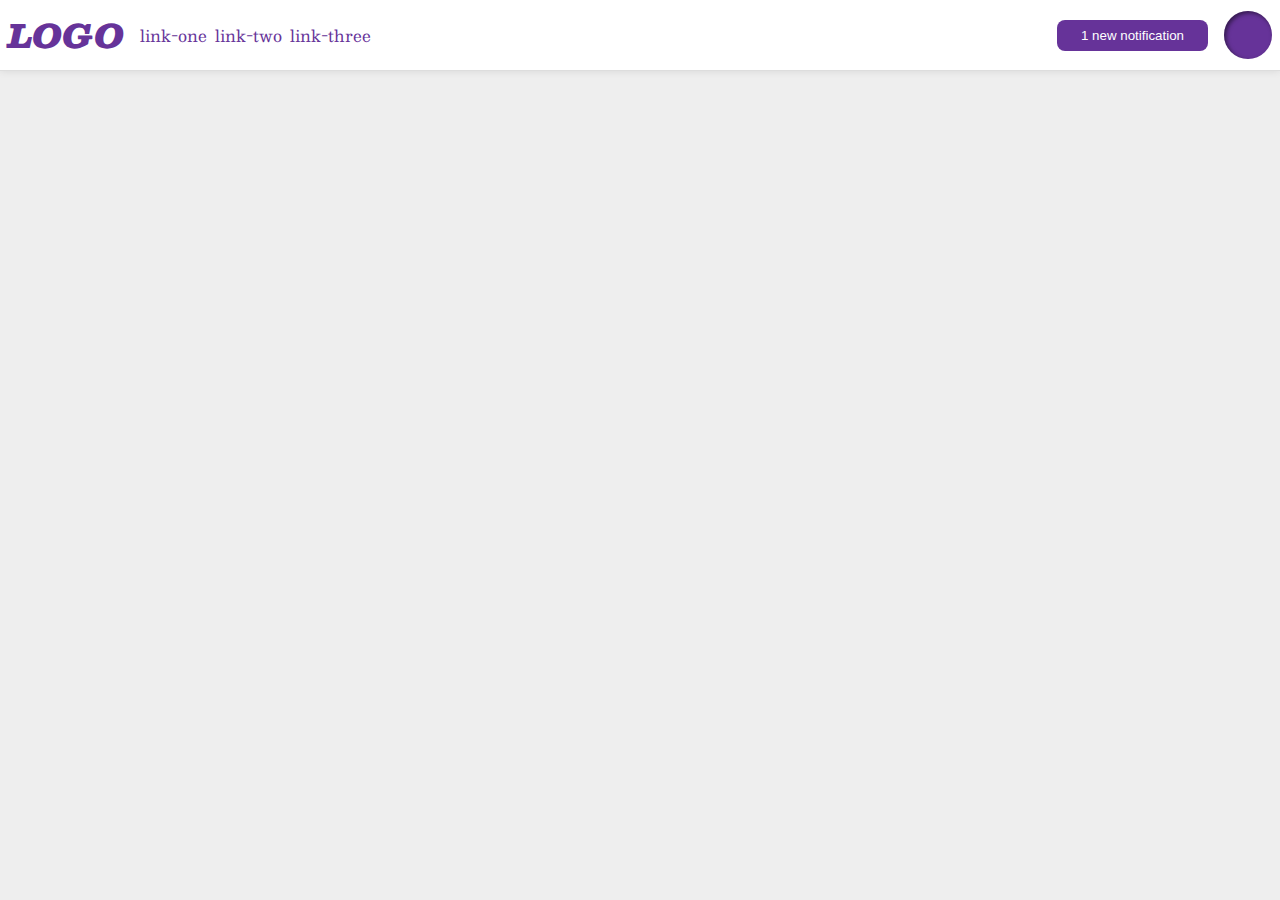
<file: foundations/flex/03-flex-header-2/index.html>
<!DOCTYPE html>
<html lang="en">
  <head>
    <meta charset="UTF-8">
    <meta http-equiv="X-UA-Compatible" content="IE=edge">
    <meta name="viewport" content="width=device-width, initial-scale=1.0">
    <title>Flex Header 2</title>
    <link rel="stylesheet" href="style.css">
  </head>
  <body>
    <div class="header">
      <div class="left">
        <div class="logo">
          LOGO
        </div>
        <ul class="links">
          <li><a href="https://google.com">link-one</a></li>
          <li><a href="https://google.com">link-two</a></li>
          <li><a href="https://google.com">link-three</a></li>
        </ul>
      </div>
      
      <div class="right">
        <button class="notifications">
          1 new notification
        </button>
      <div class="profile-image"></div>
      </div>
      
    </div>
  </body>
</html>
</file>
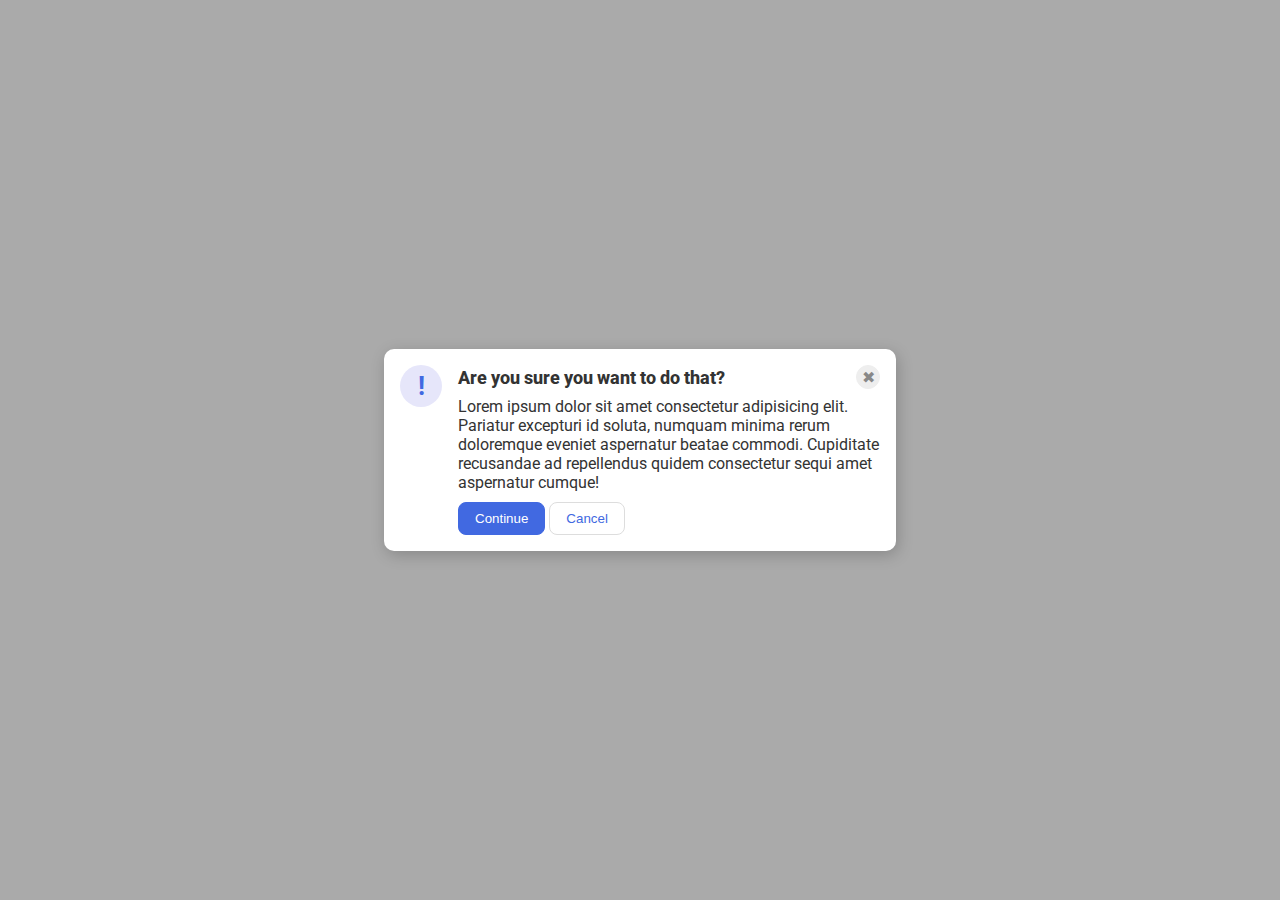
<file: foundations/flex/05-flex-modal/index.html>
<!DOCTYPE html>
<html lang="en">
  <head>
    <meta charset="UTF-8" />
    <meta http-equiv="X-UA-Compatible" content="IE=edge" />
    <meta name="viewport" content="width=device-width, initial-scale=1.0" />
    <link rel="stylesheet" href="style.css" />
    <title>Modal</title>
  </head>
  <body>
    <div class="modal">

      <div class="icon">!</div>

      <div class="container">

        <div class="header">Are you sure you want to do that?
          <button class="close-button">✖</button>
        </div>
        
        <div class="text">
          Lorem ipsum dolor sit amet consectetur adipisicing elit. Pariatur
          excepturi id soluta, numquam minima rerum doloremque eveniet aspernatur
          beatae commodi. Cupiditate recusandae ad repellendus quidem consectetur
          sequi amet aspernatur cumque!
        </div>

        <button class="continue">Continue</button>

        <button class="cancel">Cancel</button>

      </div>
      
    </div>
  </body>
</html>
</file>
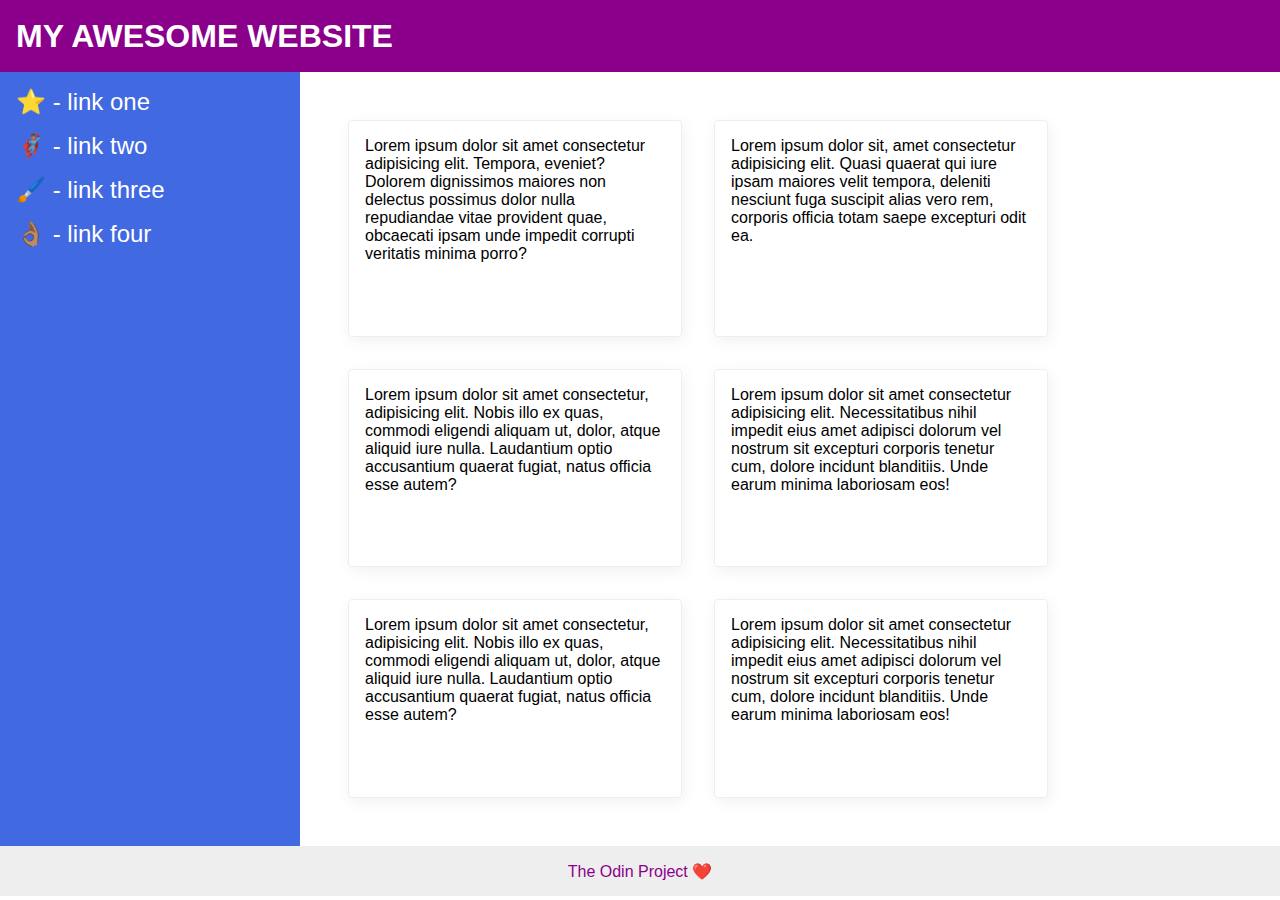
<file: foundations/flex/07-flex-layout-2/index.html>
<!DOCTYPE html>
<html lang="en">
  <head>
    <meta charset="UTF-8" />
    <meta http-equiv="X-UA-Compatible" content="IE=edge" />
    <meta name="viewport" content="width=device-width, initial-scale=1.0" />
    <title>The Holy Grail</title>
    <link rel="stylesheet" href="style.css" />
  </head>
  <body>
    <div class="header">MY AWESOME WEBSITE</div>

    <div class="main">
      
      <div class="sidebar">
        <ul>
          <li><a href="#">⭐ - link one</a></li>
          <li><a href="#">🦸🏽‍♂️ - link two</a></li>
          <li><a href="#">🖌️ - link three</a></li>
          <li><a href="#">👌🏽 - link four</a></li>
        </ul>
      </div>

      <div class="container">
        <div class="card">
        Lorem ipsum dolor sit amet consectetur adipisicing elit. Tempora, eveniet?
        Dolorem dignissimos maiores non delectus possimus dolor nulla repudiandae
        vitae provident quae, obcaecati ipsam unde impedit corrupti veritatis
        minima porro?
        </div>
        <div class="card">
          Lorem ipsum dolor sit, amet consectetur adipisicing elit. Quasi quaerat
          qui iure ipsam maiores velit tempora, deleniti nesciunt fuga suscipit
          alias vero rem, corporis officia totam saepe excepturi odit ea.
        </div>
        <div class="card">
          Lorem ipsum dolor sit amet consectetur, adipisicing elit. Nobis illo ex
          quas, commodi eligendi aliquam ut, dolor, atque aliquid iure nulla.
          Laudantium optio accusantium quaerat fugiat, natus officia esse autem?
        </div>
        <div class="card">
          Lorem ipsum dolor sit amet consectetur adipisicing elit. Necessitatibus
          nihil impedit eius amet adipisci dolorum vel nostrum sit excepturi
          corporis tenetur cum, dolore incidunt blanditiis. Unde earum minima
          laboriosam eos!
        </div>
        <div class="card">
          Lorem ipsum dolor sit amet consectetur, adipisicing elit. Nobis illo ex
          quas, commodi eligendi aliquam ut, dolor, atque aliquid iure nulla.
          Laudantium optio accusantium quaerat fugiat, natus officia esse autem?
        </div>
        <div class="card">
          Lorem ipsum dolor sit amet consectetur adipisicing elit. Necessitatibus
          nihil impedit eius amet adipisci dolorum vel nostrum sit excepturi
          corporis tenetur cum, dolore incidunt blanditiis. Unde earum minima
          laboriosam eos!
        </div>
      </div>

    </div>

    <div class="footer">The Odin Project ❤️</div>
  </body>
</html>
</file>
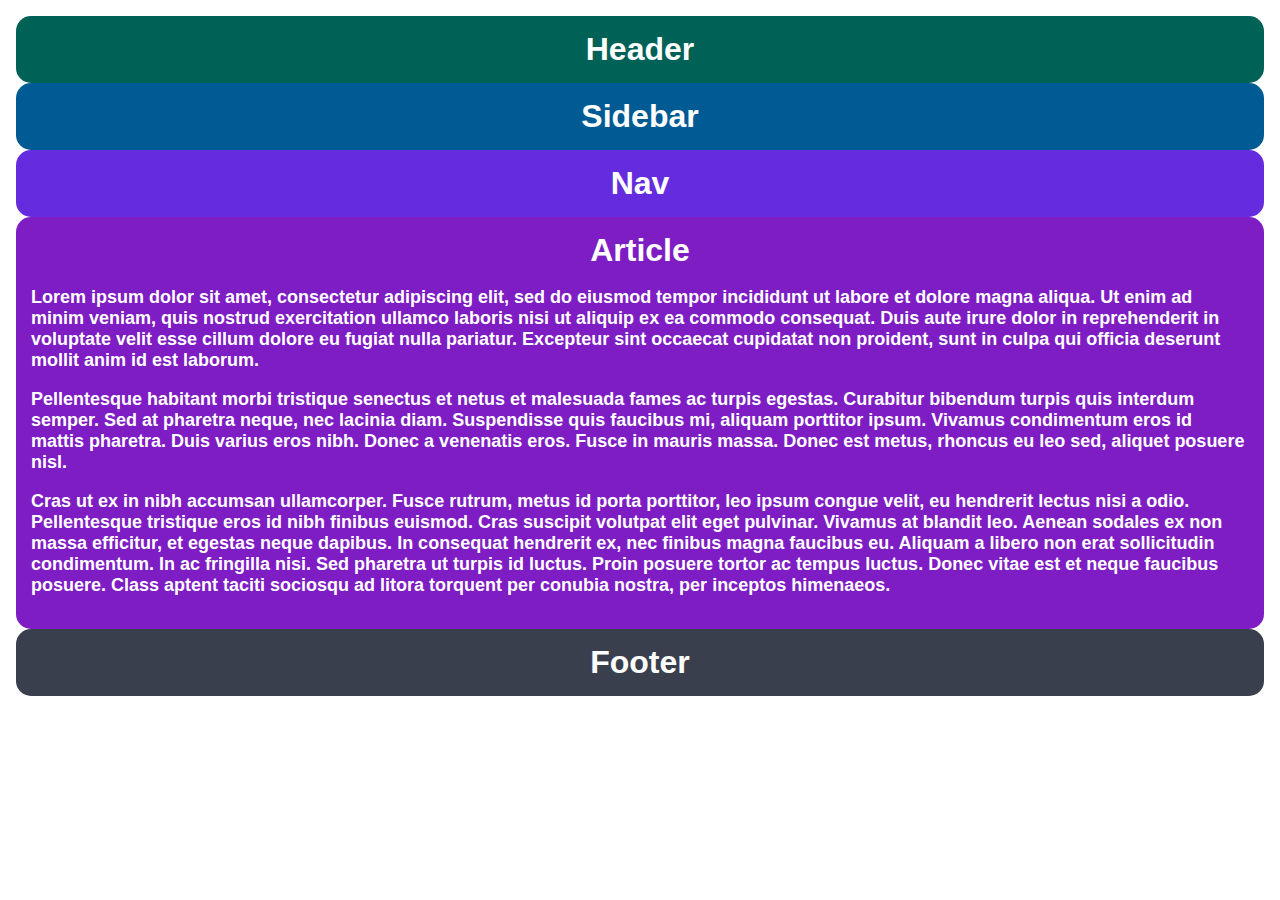
<file: intermediate-html-css/advanced-grid/01-responsive-holy-grail/index.html>
<!DOCTYPE html>
<html lang="en">
  <head>
    <meta charset="UTF-8">
    <meta http-equiv="X-UA-Compatible" content="IE=edge">
    <meta name="viewport" content="width=device-width, initial-scale=1.0">
    <title>Responsive Holy Grail</title>
    <link rel="stylesheet" href="style.css">
  </head>
  <body>
    
    <div class="container">

      <div class="header">Header</div>

      <div class="sidebar">Sidebar</div>

      <div class="nav">Nav</div>

      <div class="article">Article
        <p>Lorem  ipsum dolor sit amet, consectetur adipiscing elit, sed do eiusmod tempor incididunt ut labore et dolore magna aliqua. Ut enim ad minim veniam, quis nostrud exercitation ullamco laboris nisi ut aliquip ex ea commodo consequat. Duis aute irure dolor in reprehenderit in voluptate velit esse cillum dolore eu fugiat nulla pariatur. Excepteur sint occaecat cupidatat non proident, sunt in culpa qui officia deserunt mollit anim id est laborum.</p>
        <p>Pellentesque habitant morbi tristique senectus et netus et malesuada fames ac turpis egestas. Curabitur bibendum turpis quis interdum semper. Sed at pharetra neque, nec lacinia diam. Suspendisse quis faucibus mi, aliquam porttitor ipsum. Vivamus condimentum eros id mattis pharetra. Duis varius eros nibh. Donec a venenatis eros. Fusce in mauris massa. Donec est metus, rhoncus eu leo sed, aliquet posuere nisl.</p>
        <p>Cras ut ex in nibh accumsan ullamcorper. Fusce rutrum, metus id porta porttitor, leo ipsum congue velit, eu hendrerit lectus nisi a odio. Pellentesque tristique eros id nibh finibus euismod. Cras suscipit volutpat elit eget pulvinar. Vivamus at blandit leo. Aenean sodales ex non massa efficitur, et egestas neque dapibus. In consequat hendrerit ex, nec finibus magna faucibus eu. Aliquam a libero non erat sollicitudin condimentum. In ac fringilla nisi. Sed pharetra ut turpis id luctus. Proin posuere tortor ac tempus luctus. Donec vitae est et neque faucibus posuere. Class aptent taciti sociosqu ad litora torquent per conubia nostra, per inceptos himenaeos.</p>
      </div>

      <div class="footer">Footer</div>

    </div>

  </body>
</html>
</file>
<file: foundations/flex/03-flex-header-2/style.css>
/* this is some magical font-importing.  
you'll learn about it later. */
@import url('https://fonts.googleapis.com/css2?family=Besley:ital,wght@0,400;1,900&display=swap');

body {
  margin: 0;
  background: #eee;
  font-family: Besley, serif;
}

.header {
  background: white;
  border-bottom: 1px solid #ddd;
  box-shadow: 0 0 8px rgba(0,0,0,.1);
  display: flex;
  justify-content: space-between;
  padding: 8px;
}

.profile-image {
  background: rebeccapurple;
  box-shadow: inset 2px 2px 4px rgba(0,0,0,.5);
  border-radius: 50%;
  width: 48px;
  height: 48px;
}

.logo {
  color: rebeccapurple;
  font-size: 32px;
  font-weight: 900;
  font-style: italic;
}

button {
  border: none;
  border-radius: 8px;
  background: rebeccapurple;
  color: white;
  padding: 8px 24px;
}

a {
  /* this removes the line under our links */
  text-decoration: none;
  color: rebeccapurple;
}

ul {
  list-style-type: none;
  display: flex;
  margin: 0;
  padding: 0;
  gap: 8px;
}

.left, .right {
  display: flex;
  align-items: center;
  gap: 16px;
}
</file>
<file: foundations/flex/05-flex-modal/style.css>
@import url('https://fonts.googleapis.com/css2?family=Roboto:wght@400;700&display=swap');

html, body {
  height: 100%;
}

body {
  font-family: Roboto, sans-serif;
  margin: 0;
  background: #aaa;
  color: #333;
  /* I'll give you this one for free lol */
  display: flex;
  align-items: center;
  justify-content: center;
}

.modal {
  background: white;
  width: 480px;
  border-radius: 10px;
  box-shadow: 2px 4px 16px rgba(0,0,0,.2);
  padding: 20px;
  display: flex;
  gap: 16px;
  padding: 16px;
}

.icon {
  color: royalblue;
  font-size: 26px;
  font-weight: 700;
  background: lavender;
  width: 42px;
  height: 42px;
  border-radius: 50%;
  display: flex;
  align-items: center;
  justify-content: center;
  flex-shrink: 0;
}

.close-button {
  background: #eee;
  border-radius: 50%;
  color: #888;
  font-weight: 400;
  font-size: 16px;
  height: 24px;
  width: 24px;
  display: flex;
  align-items: center;
  justify-content: center;
  border: 1px solid #eee;
  padding: 0;
}

button {
  cursor: pointer;
  padding: 8px 16px;
  border-radius: 8px;
}

button.continue {
  background: royalblue;
  border: 1px solid royalblue;
  color: white;
}

button.cancel {
  background: white;
  border: 1px solid #ddd;
  color: royalblue;
}

.header{
  display: flex;
  align-items: center;
  justify-content: space-between;
  font-size: 18px;
  font-weight: 800;
  margin-bottom: 8px;
}

.text{
  margin-bottom: 10px;
}
</file>
<file: foundations/flex/07-flex-layout-2/style.css>
body {
  font-family: -apple-system, BlinkMacSystemFont, 'Segoe UI', Roboto, Oxygen, Ubuntu, Cantarell, 'Open Sans', 'Helvetica Neue', sans-serif;
  margin: 0;
  min-height: 100vh;
  display: flex;
  flex-direction: column;
}

.main{
  display: flex;
}

.header {
  height: 72px;
  background: darkmagenta;
  color: white;
  font-size: 32px;
  font-weight: 900;
  display: flex;
  align-items: center;
  padding: 0px 16px;
}

.body{
  flex: 1;
  display: flex;
}

.footer {
  display: flex;
  justify-content: center;
  align-items: center;
  height: 50px;
  background: #eee;
  color: darkmagenta;
}

.sidebar {
  width: 300px;
  background: royalblue;
  box-sizing: border-box;
  flex-shrink: 0;
  padding: 16px;
  height: 86vh;
}

.card {
  border: 1px solid #eee;
  box-shadow: 2px 4px 16px rgba(0,0,0,.06);
  border-radius: 4px;
  display: flex;
}

ul{
  list-style-type: none;
  margin: 0;
  padding: 0;
}

li{
  margin-bottom: 16px;
}

a{
  color: white;
  text-decoration: none;
  font-size: 24px;
}

.container{
  padding: 48px;
  display: flex;
  flex-wrap: wrap;
  gap: 32px;
}

.card {
  padding: 16px;
  width: 300px;
}
</file>
<file: intermediate-html-css/advanced-grid/01-responsive-holy-grail/style.css>
body,
html {
  height: 100%;
  margin: 0;
}

.container {
  text-align: center;
  height: 100%;
  padding: 16px;
  box-sizing: border-box;
}

.container div {
  padding: 15px;
  font-size: 32px;
  font-family: Helvetica;
  font-weight: bold;
  color: white;
  border-radius: 15px;
}


.header {
  background-color: #006157;
  grid-column: 1 / 3;
}

.sidebar {
  background-color: #005B94;
  grid-row: 2 / 4;
}

.nav {
  background-color: #642cde;
}

.article {
  background-color: #7E1DC3;
}

.article p {
  font-size: 18px;
  font-family: sans-serif;
  color: white;
  text-align: left;
}

.footer {
  background-color: #393f4d;
  grid-column: 1 / 3;
}
</file>
